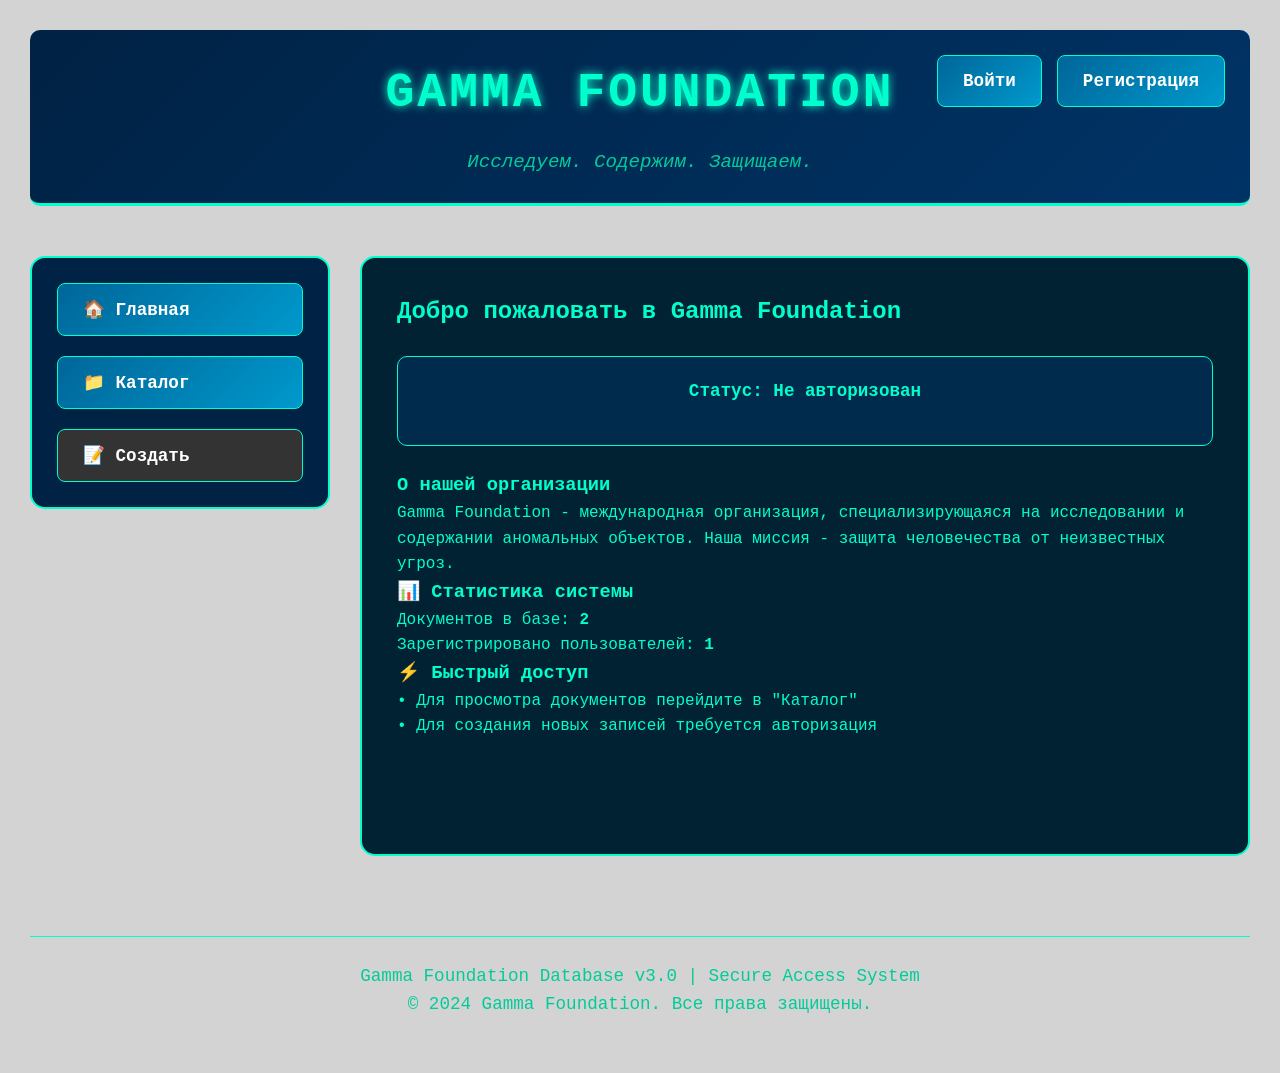
<file: index.html>
<!DOCTYPE html>
<html lang="ru">
<head>
    <meta charset="UTF-8">
    <meta name="viewport" content="width=device-width, initial-scale=1.0">
    <title>Gamma Foundation - База данных аномальных объектов и документов</title>
    <meta name="description" content="Официальная база данных Gamma Foundation. Исследование, содержание и защита аномальных объектов. Секретные документы, классификация аномалий.">
    <meta name="keywords" content="Gamma Foundation, аномальные объекты, секретные документы, база данных, классификация объектов, SCP, аномалии">
    <meta name="author" content="Gamma Foundation">
    <meta name="robots" content="index, follow">
    <link rel="canonical" href="https://gamma-foundation.org">
    <style>
        * {
            margin: 0;
            padding: 0;
            box-sizing: border-box;
        }
        
        body {
            font-family: 'Courier New', monospace;
            background: #d3d3d3; /* Светло-серый фон */
            color: #00ffcc;
            line-height: 1.6;
            min-height: 100vh;
        }
        
        .container {
            max-width: 1400px; /* Увеличил ширину контейнера */
            margin: 0 auto;
            padding: 30px; /* Увеличил отступы */
            display: grid;
            grid-template-columns: 300px 1fr; /* Увеличил ширину левой панели */
            gap: 30px; /* Увеличил расстояние между колонками */
        }
        
        /* Header */
        .header {
            background: linear-gradient(135deg, #002244 0%, #003366 100%);
            border-bottom: 3px solid #00ffcc;
            padding: 25px 0; /* Увеличил отступы */
            text-align: center;
            grid-column: 1 / -1;
            position: relative;
            border-radius: 10px; /* Добавил скругление углов */
            margin-bottom: 20px; /* Добавил отступ снизу */
        }
        
        .header h1 {
            font-size: 3em; /* Увеличил размер заголовка */
            text-shadow: 0 0 10px #00ffcc;
            letter-spacing: 3px;
        }
        
        .header .subtitle {
            color: #00cc99;
            font-style: italic;
            margin-top: 15px; /* Увеличил отступ */
            font-size: 1.2em; /* Увеличил размер подзаголовка */
        }
        
        /* Top Navigation - Кнопки справа сверху */
        .top-nav {
            position: absolute;
            top: 25px; /* Увеличил отступ сверху */
            right: 25px; /* Увеличил отступ справа */
            display: flex;
            gap: 15px; /* Увеличил расстояние между кнопками */
        }
        
        /* Left Navigation - Основное меню СЛЕВА */
        .left-nav {
            background: #002244;
            padding: 25px; /* Увеличил отступы */
            border-radius: 15px; /* Увеличил скругление углов */
            border: 2px solid #00ffcc;
            height: fit-content;
        }
        
        .left-nav-buttons {
            display: flex;
            flex-direction: column;
            gap: 20px; /* Увеличил расстояние между кнопками */
        }
        
        /* Main Content */
        .main-content {
            background: #002233;
            border-radius: 15px; /* Увеличил скругление углов */
            padding: 35px; /* Увеличил отступы */
            border: 2px solid #00ffcc;
            min-height: 600px; /* Увеличил минимальную высоту */
        }
        
        /* Auth */
        .auth-container {
            background: #002b4d;
            padding: 20px; /* Увеличил отступы */
            border-radius: 10px; /* Увеличил скругление углов */
            margin: 25px 0; /* Увеличил отступы */
            border: 1px solid #00ffcc;
            text-align: center;
        }
        
        .auth-info {
            margin-bottom: 20px; /* Увеличил отступ снизу */
            font-weight: bold;
            font-size: 1.1em; /* Увеличил размер текста */
        }
        
        /* Buttons */
        button {
            background: linear-gradient(135deg, #006699 0%, #0099cc 100%);
            color: white;
            border: none;
            padding: 15px 25px; /* Увеличил отступы внутри кнопок */
            border-radius: 8px; /* Увеличил скругление углов */
            cursor: pointer;
            font-family: 'Courier New', monospace;
            font-weight: bold;
            transition: all 0.3s ease;
            border: 1px solid #00ffcc;
            width: 100%;
            text-align: left;
            font-size: 1.1em; /* Увеличил размер текста */
        }
        
        button:hover {
            background: linear-gradient(135deg, #0099cc 0%, #00ccff 100%);
            transform: translateX(5px);
            box-shadow: 0 0 15px #00ffcc;
        }
        
        button:disabled {
            background: #333;
            cursor: not-allowed;
            transform: none;
            box-shadow: none;
        }
        
        .btn-danger {
            background: linear-gradient(135deg, #990000 0%, #cc0000 100%);
        }
        
        .btn-danger:hover {
            background: linear-gradient(135deg, #cc0000 0%, #ff3333 100%);
        }
        
        .btn-edit {
            background: linear-gradient(135deg, #006600 0%, #009900 100%);
        }
        
        .btn-edit:hover {
            background: linear-gradient(135deg, #009900 0%, #00cc00 100%);
        }
        
        /* Forms */
        input, textarea, select {
            width: 100%;
            padding: 15px; /* Увеличил отступы */
            margin: 15px 0; /* Увеличил отступы */
            background: #003366;
            border: 1px solid #00ffcc;
            border-radius: 8px; /* Увеличил скругление углов */
            color: #00ffcc;
            font-family: 'Courier New', monospace;
            font-size: 1.1em; /* Увеличил размер текста */
        }
        
        input:focus, textarea:focus, select:focus {
            outline: none;
            border-color: #00ccff;
            box-shadow: 0 0 10px #00ccff;
        }
        
        /* Article list */
        .article-list {
            list-style: none;
            margin: 25px 0; /* Увеличил отступы */
        }
        
        .article-item {
            background: #003366;
            padding: 25px; /* Увеличил отступы */
            margin: 20px 0; /* Увеличил отступы */
            border-radius: 10px; /* Увеличил скругление углов */
            border: 1px solid #00ffcc;
            cursor: pointer;
            transition: all 0.3s ease;
            position: relative;
        }
        
        .article-item:hover {
            transform: translateX(5px);
            box-shadow: 0 0 15px #00ffcc;
        }
        
        .article-badge {
            position: absolute;
            top: 15px; /* Увеличил отступ сверху */
            right: 15px; /* Увеличил отступ справа */
            padding: 8px 15px; /* Увеличил отступы */
            border-radius: 6px; /* Увеличил скругление углов */
            font-size: 1em; /* Увеличил размер текста */
            font-weight: bold;
        }
        
        .badge-object {
            background: #0066cc;
            color: white;
        }
        
        .badge-document {
            background: #00cc99;
            color: black;
        }
        
        .article-author {
            font-size: 1em; /* Увеличил размер текста */
            color: #00cc99;
            margin-top: 15px; /* Увеличил отступ сверху */
        }
        
        /* Views */
        .view {
            display: none;
        }
        
        .view.active {
            display: block;
        }
        
        /* Status messages */
        .status-message {
            padding: 20px; /* Увеличил отступы */
            margin: 20px 0; /* Увеличил отступы */
            border-radius: 8px; /* Увеличил скругление углов */
            text-align: center;
            font-weight: bold;
            font-size: 1.2em; /* Увеличил размер текста */
        }
        
        .status-success {
            background: #003300;
            color: #00ff00;
            border: 1px solid #00ff00;
        }
        
        .status-error {
            background: #330000;
            color: #ff0000;
            border: 1px solid #ff0000;
        }
        
        /* Footer */
        .footer {
            text-align: center;
            margin-top: 50px; /* Увеличил отступ сверху */
            padding: 25px; /* Увеличил отступы */
            color: #00cc99;
            border-top: 1px solid #00ffcc;
            grid-column: 1 / -1;
            font-size: 1.1em; /* Увеличил размер текста */
        }
        
        /* Responsive */
        @media (max-width: 900px) { /* Увеличил точку перехода для мобильных устройств */
            .container {
                grid-template-columns: 1fr;
                padding: 20px; /* Увеличил отступы */
            }
            
            .top-nav {
                position: static;
                justify-content: center;
                margin: 15px 0; /* Увеличил отступы */
            }
            
            .left-nav {
                order: 2;
            }
            
            .main-content {
                order: 1;
            }
            
            button {
                width: 100%;
                text-align: center;
            }
        }
        
        /* SEO Content - видно только поисковикам */
        .seo-content {
            position: absolute;
            left: -9999px;
            height: 1px;
            overflow: hidden;
        }
    </style>
</head>
<body>
    <!-- SEO контент для поисковиков -->
    <div class="seo-content">
        <h1>Gamma Foundation - База данных аномальных объектов</h1>
        <h2>Официальный архив Gamma Foundation</h2>
        <p>Gamma Foundation - международная организации, занимающаяся исследованием, содержанием и защитой аномальных объектов и явлений.</p>
    </div>

    <div class="container">
        <!-- Header -->
        <div class="header">
            <h1>GAMMA FOUNDATION</h1>
            <div class="subtitle">Исследуем. Содержим. Защищаем.</div>
            
            <!-- Кнопки справа сверху -->
            <div class="top-nav">
                <button onclick="showView('login')">Войти</button>
                <button onclick="showView('register')" id="registerBtn">Регистрация</button>
                <button onclick="logout()" id="logoutBtn" style="display:none;">Выйти</button>
            </div>
        </div>

        <!-- Основное меню СЛЕВА -->
        <div class="left-nav">
            <div class="left-nav-buttons">
                <button onclick="showView('home')">🏠 Главная</button>
                <button onclick="showView('catalog')">📁 Каталог</button>
                <button onclick="showView('create')" id="createBtn" disabled>📝 Создать</button>
                <button onclick="showView('invites')" id="invitesBtn" style="display:none;">📨 Приглашения</button>
            </div>
        </div>

        <!-- Main Content -->
        <div class="main-content">
            <!-- Login View -->
            <div class="view" id="loginView">
                <h2>🔐 Авторизация</h2>
                <form id="loginForm">
                    <input type="text" id="username" placeholder="Ваш никнейм" required>
                    <input type="password" id="password" placeholder="Ваш пароль" required>
                    <button type="submit">Войти в систему</button>
                </form>
            </div>

            <!-- Register View -->
            <div class="view" id="registerView">
                <h2>📝 Регистрация</h2>
                <form id="registerForm">
                    <input type="text" id="regUsername" placeholder="Придумайте никнейм" required>
                    <input type="password" id="regPassword" placeholder="Придумайте пароль" required>
                    <button type="submit">Создать аккаунт</button>
                </form>
            </div>

            <!-- Home View -->
            <div class="view active" id="homeView">
                <h2>Добро пожаловать в Gamma Foundation</h2>
                
                <div class="auth-container">
                    <div class="auth-info" id="authInfo">Статус: Не авторизован</div>
                </div>
                
                <div class="about-section">
                    <h3>О нашей организации</h3>
                    <p>Gamma Foundation - международная организация, специализирующаяся на исследовании и содержании аномальных объектов. Наша миссия - защита человечества от неизвестных угроз.</p>
                </div>

                <div class="stats">
                    <h3>📊 Статистика системы</h3>
                    <p>Документов в базе: <strong id="articleCount">0</strong></p>
                    <p>Зарегистрировано пользователей: <strong id="userCount">0</strong></p>
                </div>

                <div class="quick-access">
                    <h3>⚡ Быстрый доступ</h3>
                    <p>• Для просмотра документов перейдите в "Каталог"</p>
                    <p>• Для создания новых записей требуется авторизация</p>
                </div>
            </div>

            <!-- Catalog View -->
            <div class="view" id="catalogView">
                <h2>📁 Каталог документов</h2>
                <p>Общее количество документов: <strong id="totalArticles">0</strong></p>
                <ul class="article-list" id="articleList">
                    <li class="article-item">Загрузка документов...</li>
                </ul>
            </div>

            <!-- Create View -->
            <div class="view" id="createView">
                <h2>📝 Создать новый документ</h2>
                <form id="createArticleForm">
                    <select id="articleType" onchange="toggleFields()">
                        <option value="object">Объект</option>
                        <option value="document">Документ</option>
                    </select>
                    
                    <div id="numberField" style="display:none;">
                        <input type="text" id="articleNumber" placeholder="Номер объекта (например, GF-173)">
                    </div>
                    
                    <input type="text" id="articleTitle" placeholder="Название документа" required>
                    
                    <div id="objectFields" style="display:none;">
                        <select id="articleClass">
                            <option value="Alpha">Alpha - Безопасный</option>
                            <option value="Beta">Beta - Условно-безопасный</option>
                            <option value="Gamma">Gamma - Опасный</option>
                            <option value="Delta">Delta - Критическая угроза</option>
                        </select>
                        <textarea id="articleProcedures" placeholder="Особые условия содержания" rows="3"></textarea>
                    </div>
                    
                    <textarea id="articleDescription" placeholder="Подробное описание..." rows="6" required></textarea>
                    <button type="submit">💾 Сохранить документ</button>
                </form>
            </div>

            <!-- Read View -->
            <div class="view" id="readView">
                <button onclick="showView('catalog')">← Назад к каталогу</button>
                <div id="articleContent"></div>
                <div id="adminControls" style="display:none; margin-top:20px;">
                    <h3>⚙️ Административные функции</h3>
                    <button onclick="editCurrentArticle()" class="btn-edit" id="editArticleBtn">✏️ Редактировать</button>
                    <button onclick="deleteCurrentArticle()" class="btn-danger" id="deleteArticleBtn">🗑️ Удалить</button>
                </div>
            </div>

            <!-- Invites View -->
            <div class="view" id="invitesView">
                <h2>📨 Система приглашений</h2>
                <div class="invite-section">
                    <h3>Создать новое приглашение</h3>
                    <button onclick="generateInvite()">🎫 Сгенерировать приглашение</button>
                    <div id="inviteResult" style="display:none; margin-top:20px; padding:15px; background:#003366; border-radius:8px; border:1px solid #00ffcc;">
                        <h4>✅ Приглашение создано</h4>
                        <p><strong>Ссылка для приглашения:</strong></p>
                        <div style="background:#002b4d; padding:10px; border-radius:5px; margin:10px 0;">
                            <span id="inviteUrl" style="word-break:break-all;"></span>
                        </div>
                        <p><strong>Код приглашения:</strong></p>
                        <div style="background:#002b4d; padding:10px; border-radius:5px; margin:10px 0;">
                            <span id="inviteCodeDisplay" style="font-weight:bold;"></span>
                        </div>
                        <div style="display:flex; gap:10px; margin-top:15px;">
                            <button onclick="copyInviteUrl()">📋 Копировать ссылку</button>
                            <button onclick="copyInviteCode()">📋 Копировать код</button>
                        </div>
                    </div>
                </div>
            </div>
        </div>

        <!-- Footer -->
        <div class="footer">
            <p>Gamma Foundation Database v3.0 | Secure Access System</p>
            <p>© 2024 Gamma Foundation. Все права защищены.</p>
        </div>
    </div>

    <script>
        // Константы
        const ADMIN_PASSWORD = "Qq2720";
        const SUPER_ADMIN_PASSWORD = "9090qqxxjj";

        // Хранилище данных
        let articles = JSON.parse(localStorage.getItem('gammaArticles')) || [];
        let users = JSON.parse(localStorage.getItem('gammaUsers')) || [];
        let invites = JSON.parse(localStorage.getItem('gammaInvites')) || [];
        
        let isAuthenticated = false;
        let currentUser = null;
        let userAccessLevel = 0;
        let currentArticleId = null;

        // Инициализация
        function init() {
            // Создаем администратора по умолчанию если нет пользователей
            if (users.length === 0) {
                users.push({
                    username: 'admin',
                    password: ADMIN_PASSWORD,
                    accessLevel: 2,
                    registered: new Date().toISOString()
                });
                localStorage.setItem('gammaUsers', JSON.stringify(users));
            }
            
            // Создаем демо-статьи если их нет
            if (articles.length === 0) {
                createDemoArticles();
            }
            
            checkAuth();
            loadArticleList();
            updateStats();
            setupEventListeners();
            showView('home');
        }

        // Создание демо-статей
        function createDemoArticles() {
            articles = [
                {
                    id: 1,
                    type: 'object',
                    number: 'GF-173',
                    title: 'Статуя-охранник',
                    class: 'Beta',
                    procedures: 'Объект должен содержаться в камере 5x5 метров. При входе в камеру необходимо поддерживать визуальный контакт с объектом.',
                    description: 'Объект GF-173 представляет собой статую высотой 1.8 метра, напоминающую человеческую фигуру. При прерывании визуального контакта объект проявляет крайнюю агрессию и способен передвигаться со скоростью до 50 км/ч.',
                    author: 'admin',
                    date: new Date().toISOString()
                },
                {
                    id: 2,
                    type: 'document',
                    number: '',
                    title: 'Протокол безопасности уровня Gamma',
                    class: '',
                    procedures: '',
                    description: 'Данный документ описывает стандартные процедуры безопасности для объектов класса Gamma. Все сотрудники обязаны ознакомиться с содержанием перед работой с аномальными объектами.',
                    author: 'admin',
                    date: new Date().toISOString()
                }
            ];
            localStorage.setItem('gammaArticles', JSON.stringify(articles));
        }

        // Проверка авторизации
        function checkAuth() {
            const savedAuth = localStorage.getItem('gammaAuth');
            if (savedAuth) {
                const authData = JSON.parse(savedAuth);
                if (Date.now() - authData.loginTime < 86400000) {
                    isAuthenticated = true;
                    currentUser = authData.username;
                    userAccessLevel = authData.accessLevel;
                }
            }
            updateUI();
        }

        // Обновление интерфейса
        function updateUI() {
            document.getElementById('authInfo').textContent = isAuthenticated ? 
                `Пользователь: ${currentUser} | Уровень доступа: ${userAccessLevel}` : 
                'Статус: Не авторизован';
            
            document.getElementById('logoutBtn').style.display = isAuthenticated ? 'block' : 'none';
            document.getElementById('registerBtn').style.display = isAuthenticated ? 'none' : 'block';
            document.getElementById('createBtn').disabled = !isAuthenticated;
            document.getElementById('invitesBtn').style.display = (userAccessLevel >= 2) ? 'block' : 'none';
            
            updateStats();
        }

        // Обновление статистики
        function updateStats() {
            document.getElementById('articleCount').textContent = articles.length;
            document.getElementById('userCount').textContent = users.length;
            document.getElementById('totalArticles').textContent = articles.length;
        }

        // Показать/скрыть view
        function showView(viewName) {
            document.querySelectorAll('.view').forEach(view => {
                view.classList.remove('active');
            });
            document.getElementById(viewName + 'View').classList.add('active');
            
            if (viewName === 'catalog') loadArticleList();
            if (viewName === 'home') updateStats();
        }

        // Выход
        function logout() {
            isAuthenticated = false;
            currentUser = null;
            userAccessLevel = 0;
            localStorage.removeItem('gammaAuth');
            updateUI();
            showView('home');
            showStatus('Сессия завершена', 'success');
        }

        // Загрузка списка статей (теперь доступна всем)
        function loadArticleList() {
            const list = document.getElementById('articleList');
            
            if (articles.length === 0) {
                list.innerHTML = '<li class="article-item">В базе данных пока нет документов</li>';
                return;
            }
            
            list.innerHTML = '';
            articles.forEach(article => {
                const item = document.createElement('li');
                item.className = 'article-item';
                item.onclick = () => readArticle(article.id);
                
                const badge = document.createElement('span');
                badge.className = `article-badge ${article.type === 'object' ? 'badge-object' : 'badge-document'}`;
                badge.textContent = article.type === 'object' ? 'Объект' : 'Документ';
                
                const title = document.createElement('div');
                title.style.fontWeight = 'bold';
                title.style.fontSize = '1.2em';
                title.style.marginBottom = '15px';
                title.textContent = article.type === 'object' ? `${article.number} - ${article.title}` : article.title;
                
                const preview = document.createElement('div');
                preview.style.color = '#00cc99';
                preview.style.marginBottom = '15px';
                preview.textContent = article.description.substring(0, 150) + (article.description.length > 150 ? '...' : '');
                
                const author = document.createElement('div');
                author.className = 'article-author';
                author.textContent = `Автор: ${article.author} | ${new Date(article.date).toLocaleDateString()}`;
                
                if (article.type === 'object') {
                    const classInfo = document.createElement('div');
                    classInfo.style.color = '#ff9966';
                    classInfo.style.marginBottom = '10px';
                    classInfo.textContent = `Класс: ${article.class}`;
                    item.appendChild(classInfo);
                }
                
                item.appendChild(badge);
                item.appendChild(title);
                item.appendChild(preview);
                item.appendChild(author);
                list.appendChild(item);
            });
        }

        // Чтение статьи (теперь доступно всем)
        function readArticle(articleId) {
            const article = articles.find(a => a.id === articleId);
            if (!article) return;
            
            currentArticleId = articleId;
            const content = document.getElementById('articleContent');
            
            let html = `
                <h2>${article.type === 'object' ? article.number + ' - ' : ''}${article.title}</h2>
                <div style="background:#003366; padding:20px; border-radius:10px; margin:20px 0; border:1px solid #00ffcc;">
                    <p><strong>Тип:</strong> ${article.type === 'object' ? 'Объект' : 'Документ'}</p>
                    <p><strong>Автор:</strong> ${article.author}</p>
                    <p><strong>Создан:</strong> ${new Date(article.date).toLocaleString()}</p>
            `;
            
            if (article.type === 'object') {
                html += `<p><strong>Класс объекта:</strong> <span style="color:#ff9966; font-weight:bold;">${article.class}</span></p>`;
            }
            
            html += `</div>`;
            
            if (article.type === 'object' && article.procedures) {
                html += `
                    <h3>🔒 Условия содержания</h3>
                    <div style="background:#003366; padding:20px; border-radius:10px; margin:20px 0; border:1px solid #00ffcc;">
                        <p>${article.procedures}</p>
                    </div>
                `;
            }
            
            html += `
                <h3>📋 ${article.type === 'object' ? 'Описание объекта' : 'Содержание документа'}</h3>
                <div style="background:#003366; padding:25px; border-radius:10px; border:1px solid #00ffcc; line-height:1.8;">
                    <p>${article.description}</p>
                </div>
            `;
            
            content.innerHTML = html;
            
            // Показываем кнопки администрирования только авторизованным пользователям
            const adminControls = document.getElementById('adminControls');
            const editBtn = document.getElementById('editArticleBtn');
            const deleteBtn = document.getElementById('deleteArticleBtn');
            
            if (isAuthenticated) {
                if (userAccessLevel >= 5) {
                    // Суперадмин (уровень 5) - может редактировать и удалять любые статьи
                    adminControls.style.display = 'block';
                    editBtn.style.display = 'block';
                    deleteBtn.style.display = 'block';
                } else if (userAccessLevel >= 2) {
                    // Админ (уровень 2) - может удалять и редактировать только свои статьи
                    adminControls.style.display = 'block';
                    if (article.author === currentUser) {
                        editBtn.style.display = 'block';
                        deleteBtn.style.display = 'block';
                    } else {
                        editBtn.style.display = 'none';
                        deleteBtn.style.display = 'none';
                    }
                } else if (userAccessLevel >= 1 && article.author === currentUser) {
                    // Обычный пользователь - может редактировать только свои статьи
                    adminControls.style.display = 'block';
                    editBtn.style.display = 'block';
                    deleteBtn.style.display = 'block';
                } else {
                    adminControls.style.display = 'none';
                }
            } else {
                adminControls.style.display = 'none';
            }
            
            showView('read');
        }

        // Создание статьи
        document.getElementById('createArticleForm').onsubmit = function(e) {
            e.preventDefault();
            
            if (!isAuthenticated) {
                showStatus('❌ Требуется авторизация', 'error');
                return;
            }
            
            // Проверяем уровень доступа для создания статей
            if (userAccessLevel < 1) {
                showStatus('❌ Недостаточно прав для создания статей', 'error');
                return;
            }
            
            const type = document.getElementById('articleType').value;
            const title = document.getElementById('articleTitle').value;
            const description = document.getElementById('articleDescription').value;
            
            if (!title || !description) {
                showStatus('❌ Заполните все обязательные поля', 'error');
                return;
            }
            
            const newArticle = {
                id: Date.now(),
                type: type,
                number: type === 'object' ? document.getElementById('articleNumber').value : '',
                title: title,
                class: type === 'object' ? document.getElementById('articleClass').value : '',
                procedures: type === 'object' ? document.getElementById('articleProcedures').value : '',
                description: description,
                author: currentUser,
                date: new Date().toISOString()
            };
            
            articles.push(newArticle);
            localStorage.setItem('gammaArticles', JSON.stringify(articles));
            
            this.reset();
            showStatus('✅ Документ успешно создан', 'success');
            showView('home');
        };

        // Редактирование статьи
        function editCurrentArticle() {
            const article = articles.find(a => a.id === currentArticleId);
            if (!article) return;
            
            // Проверяем права на редактирование
            if (userAccessLevel < 5 && article.author !== currentUser) {
                showStatus('❌ Вы можете редактировать только свои статьи', 'error');
                return;
            }
            
            // Заполняем форму редактирования
            document.getElementById('articleType').value = article.type;
            document.getElementById('articleNumber').value = article.number || '';
            document.getElementById('articleTitle').value = article.title;
            document.getElementById('articleClass').value = article.class || 'Alpha';
            document.getElementById('articleProcedures').value = article.procedures || '';
            document.getElementById('articleDescription').value = article.description;
            
            toggleFields();
            showView('create');
        }

        // Удаление статьи
        function deleteCurrentArticle() {
            const article = articles.find(a => a.id === currentArticleId);
            if (!article) return;
            
            // Проверяем права на удаление
            if (userAccessLevel < 5 && article.author !== currentUser) {
                showStatus('❌ Вы можете удалять только свои статьи', 'error');
                return;
            }
            
            if (confirm('Вы уверены, что хотите удалить этот документ?')) {
                articles = articles.filter(a => a.id !== currentArticleId);
                localStorage.setItem('gammaArticles', JSON.stringify(articles));
                showStatus('✅ Документ удален', 'success');
                showView('catalog');
            }
        }

        // Переключение полей
        function toggleFields() {
            const type = document.getElementById('articleType').value;
            document.getElementById('numberField').style.display = type === 'object' ? 'block' : 'none';
            document.getElementById('objectFields').style.display = type === 'object' ? 'block' : 'none';
        }

        // Генерация приглашения
        function generateInvite() {
            if (userAccessLevel < 2) {
                showStatus('❌ Только администраторы могут создавать приглашения', 'error');
                return;
            }
            
            const inviteCode = 'GAMMA-' + Math.random().toString(36).substr(2, 8).toUpperCase();
            const newInvite = {
                code: inviteCode,
                created: new Date().toISOString(),
                createdBy: currentUser,
                used: false
            };
            
            invites.push(newInvite);
            localStorage.setItem('gammaInvites', JSON.stringify(invites));
            
            const inviteUrl = window.location.href.split('?')[0] + '?invite=' + inviteCode;
            
            document.getElementById('inviteUrl').textContent = inviteUrl;
            document.getElementById('inviteCodeDisplay').textContent = inviteCode;
            document.getElementById('inviteResult').style.display = 'block';
        }

        // Копирование приглашения
        function copyInviteUrl() {
            navigator.clipboard.writeText(document.getElementById('inviteUrl').textContent);
            showStatus('✅ Ссылка скопирована в буфер обмена', 'success');
        }

        function copyInviteCode() {
            navigator.clipboard.writeText(document.getElementById('inviteCodeDisplay').textContent);
            showStatus('✅ Код скопирован в буфер обмена', 'success');
        }

        // Показать статус
        function showStatus(message, type) {
            // Удаляем предыдущие статусы
            document.querySelectorAll('.status-message').forEach(msg => msg.remove());
            
            const status = document.createElement('div');
            status.className = `status-message status-${type}`;
            status.textContent = message;
            
            document.querySelector('.main-content').prepend(status);
            setTimeout(() => status.remove(), 3000);
        }

        // Настройка обработчиков событий
        function setupEventListeners() {
            // Авторизация
            document.getElementById('loginForm').onsubmit = function(e) {
                e.preventDefault();
                
                const username = document.getElementById('username').value.trim();
                const password = document.getElementById('password').value;
                
                const user = users.find(u => u.username === username && u.password === password);
                
                if (user) {
                    isAuthenticated = true;
                    currentUser = user.username;
                    userAccessLevel = user.accessLevel;
                    
                    localStorage.setItem('gammaAuth', JSON.stringify({
                        username: user.username,
                        accessLevel: user.accessLevel,
                        loginTime: Date.now()
                    }));
                    
                    updateUI();
                    showStatus(`✅ Добро пожаловать, ${user.username}!`, 'success');
                    showView('home');
                    this.reset();
                } else {
                    showStatus('❌ Неверный логин или пароль', 'error');
                }
            };

            // Регистрация (с проверкой специальных паролей)
            document.getElementById('registerForm').onsubmit = function(e) {
                e.preventDefault();
                
                const username = document.getElementById('regUsername').value.trim();
                const password = document.getElementById('regPassword').value;
                
                if (users.find(u => u.username === username)) {
                    showStatus('❌ Пользователь с таким именем уже существует', 'error');
                    return;
                }
                
                // Определяем уровень доступа на основе пароля
                let accessLevel = 1; // Обычный пользователь
                
                if (password === SUPER_ADMIN_PASSWORD) {
                    accessLevel = 5; // Суперадмин
                } else if (password === ADMIN_PASSWORD) {
                    accessLevel = 2; // Админ
                }
                
                const newUser = {
                    username: username,
                    password: password,
                    accessLevel: accessLevel,
                    registered: new Date().toISOString()
                };
                
                users.push(newUser);
                localStorage.setItem('gammaUsers', JSON.stringify(users));
                
                showStatus(`✅ Регистрация успешна! Уровень доступа: ${accessLevel}`, 'success');
                showView('login');
                this.reset();
            };
        }

        // Запуск при загрузке
        window.onload = init;
    </script>
</body>
</html>
</file>
